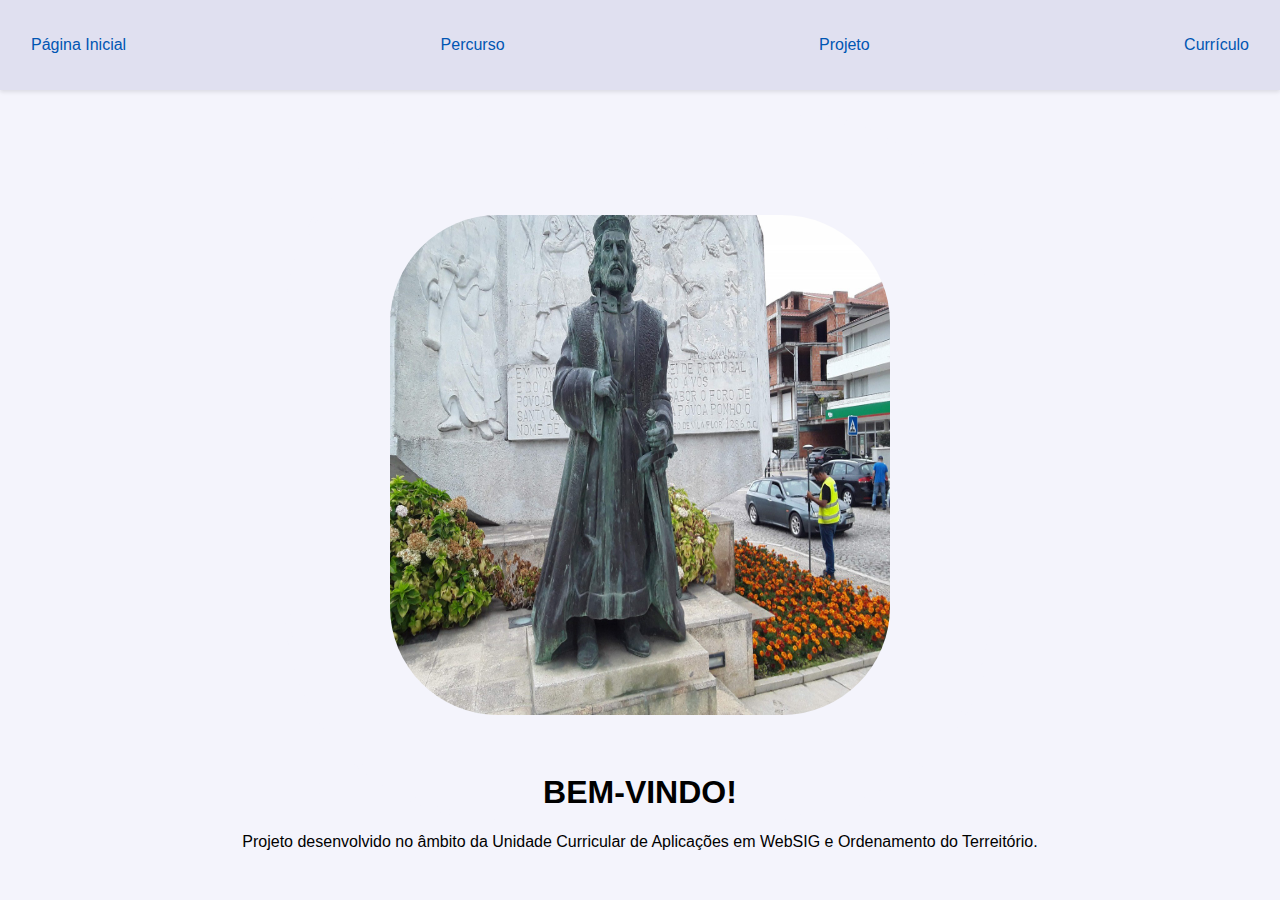
<file: index.html>
<!DOCTYPE html>
<html lang="en">
<head>
    <meta charset="UTF-8">
    <meta http-equiv="X-UA-Compatible" content="IE=edge">
    <meta name="viewport" content="width=device-width, initial-scale=1.0">
    <title>Página Inicial</title>
    <link rel="stylesheet" href="Páginainicial.css">
</head>
<body>
    <div class="indice">
        <nav class="menu1">
            <ul>
                <li><a href="index.html">Página Inicial</a></li>
                <li><a href="Percurso.html">Percurso</a></li>
                <li><a href="Projeto.html">Projeto</a></li>
                <li><a href="Currículo.html">Currículo</a></li>
                
            </ul>
        </nav>
    </div>

    <div class="center">
        <img class="foto-percurso" src="assets/Imagens/percurso.jpg" alt="Fábio Ferreira">
        </p>
    </div>

    <div class="mensagem">
        <h1>
            BEM-VINDO!
        </h1>
        <p>
            Projeto desenvolvido no âmbito da Unidade Curricular de Aplicações em WebSIG e Ordenamento do Terreitório. 
        </p>
    </div>


</body>
</html>
</file>
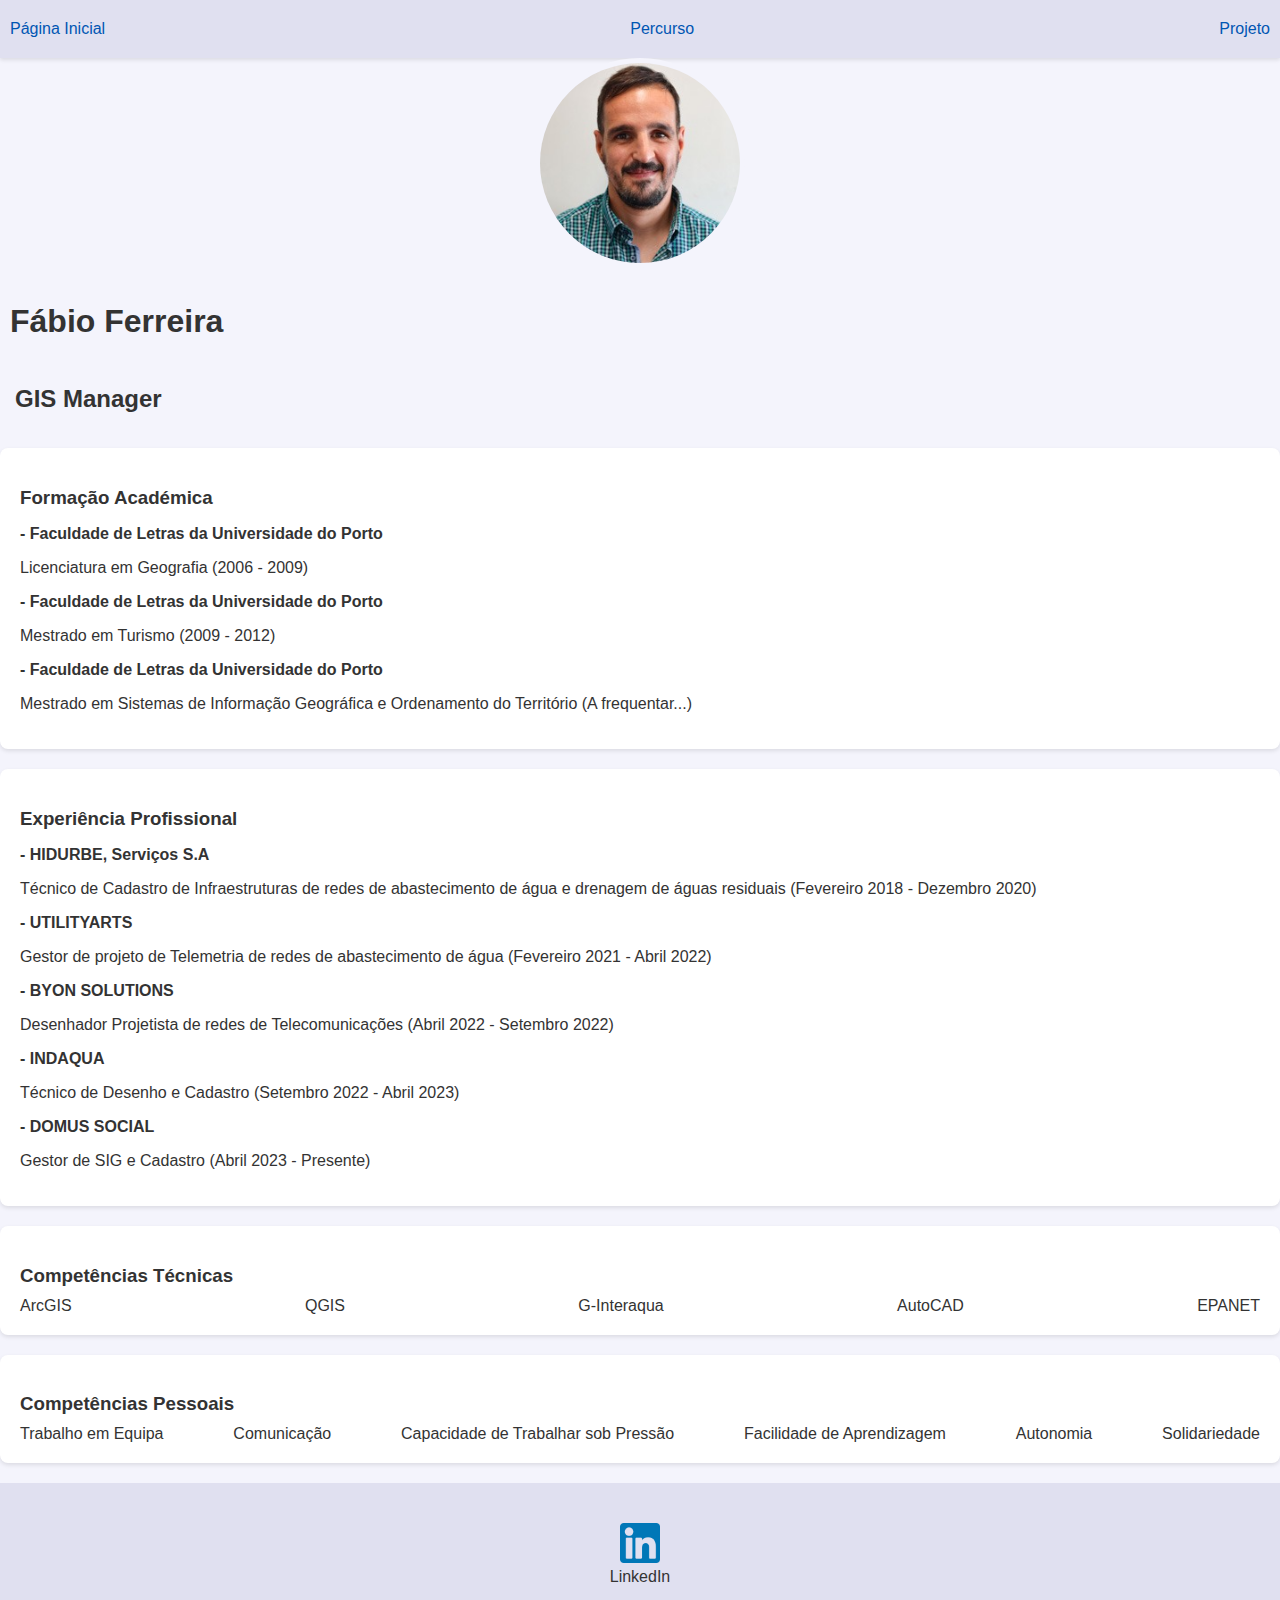
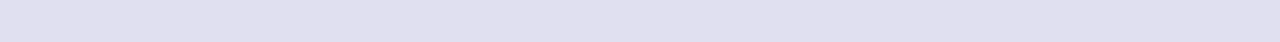
<file: Currículo.html>
<!DOCTYPE html>
<html lang="pt">
  <head>
    <meta charset="UTF-8" />
    <meta name="viewport" content="width=device-width, initial-scale=1.0" />
    <title>Currículo Fábio Ferreira</title>
    <link rel="stylesheet" href="Currículo.css" />
  </head>
  <body>
    <nav>
      <ul>
        <li><a href="index.html">Página Inicial</a></li>
        <li><a href="Percurso.html">Percurso</a></li>
        <li><a href="Projeto.html">Projeto</a></li>
      </ul>
    </nav>
    <header>
      <div class="center">
        <img
          class="foto-perfil"
          src="assets/Imagens/perfil.jpg"
          alt="Foto de perfil de Fábio Ferreira"
        />
      </div>
      <h1>Fábio Ferreira</h1>
      <h2>GIS Manager</h2>
    </header>
    <main>
      <section>
        <h3>Formação Académica</h3>
        <p><strong>- Faculdade de Letras da Universidade do Porto</strong></p>
        <p>Licenciatura em Geografia (2006 - 2009)</p>
        <p><strong>- Faculdade de Letras da Universidade do Porto</strong></p>
        <p>Mestrado em Turismo (2009 - 2012)</p>
        <p><strong>- Faculdade de Letras da Universidade do Porto</strong></p>
        <p>
          Mestrado em Sistemas de Informação Geográfica e Ordenamento do
          Território (A frequentar...)
        </p>
      </section>
      <section>
        <h3>Experiência Profissional</h3>
        <p><strong>- HIDURBE, Serviços S.A</strong></p>
        <p>
          Técnico de Cadastro de Infraestruturas de redes de abastecimento de
          água e drenagem de águas residuais (Fevereiro 2018 - Dezembro 2020)
        </p>
        <p><strong>- UTILITYARTS</strong></p>
        <p>
          Gestor de projeto de Telemetria de redes de abastecimento de água
          (Fevereiro 2021 - Abril 2022)
        </p>
        <p><strong>- BYON SOLUTIONS</strong></p>
        <p>
          Desenhador Projetista de redes de Telecomunicações (Abril 2022 -
          Setembro 2022)
        </p>
        <p><strong>- INDAQUA</strong></p>
        <p>Técnico de Desenho e Cadastro (Setembro 2022 - Abril 2023)</p>
        <p><strong>- DOMUS SOCIAL</strong></p>
        <p>Gestor de SIG e Cadastro (Abril 2023 - Presente)</p>
      </section>
      <section>
        <h3>Competências Técnicas</h3>
        <ul>
          <li>ArcGIS</li>
          <li>QGIS</li>
          <li>G-Interaqua</li>
          <li>AutoCAD</li>
          <li>EPANET</li>
        </ul>
      </section>
      <section>
        <h3>Competências Pessoais</h3>
        <ul>
          <li>Trabalho em Equipa</li>
          <li>Comunicação</li>
          <li>Capacidade de Trabalhar sob Pressão</li>
          <li>Facilidade de Aprendizagem</li>
          <li>Autonomia</li>
          <li>Solidariedade</li>
        </ul>
      </section>
    </main>
    <footer>
      <a href="https://linkedin.com/in/Fábio-Ferreira/">
        <img src="./assets/Imagens/linkedin.png" alt="LinkedIn" />
        <p>LinkedIn</p>
      </a>
    </footer>
  </body>
</html>
</file>
<file: Páginainicial.css>
body {
    background-color: #f4f4fc;
    font-family: Arial, Helvetica, sans-serif;
    color: #333;
    margin: 0;
    padding: 0;
}

.center {
    text-align: center;
}

ul {
    display: flex;
    justify-content: space-between;
    list-style-type: none;
    align-items: center;
    padding: 16px;
    margin: 0;
}

li {
    text-align: center;
    display: flex;
    justify-content: space-between;
    list-style-type: none;
    align-items: center;
}

a {
    color: #0056b3;
    text-decoration: none;
    transition: color 0.3s ease;
}

a:hover {
    color: #003f8c;
    text-decoration: underline;
}

.foto-percurso {
    border-radius: 30%;
    width: 500px;
    height: 500px;
    border: 5px solid #f4f4fc; 
    margin: 20px 0;
    padding: 100px;
}

nav {
    background-color: #e0e0f0;
    padding: 10px 0;
    box-shadow: 0 2px 4px rgba(0, 0, 0, 0.1);
}

ul li a {
    padding: 10px 15px;
    border-radius: 5px;
    transition: background-color 0.3s ease;
}

ul li a:hover {
    background-color: #d0d0e0;
}

section {
    margin: 20px 0;
    padding: 20px;
    background-color: #ffffff;
    border-radius: 8px;
    box-shadow: 0 2px 4px rgba(0, 0, 0, 0.1);
}

h3 {
    margin-bottom: 10px;
    color: #333;
}

@media (max-width: 768px)
    ul {
        flex-direction: column;
        gap: 10px;
    }

    li {
        justify-content: center;
    }

    footer {
        flex-direction: column;
        align-items: center;
    }

    .foto-perfil {
        width: 100px;
        height: 100px;
    }

    .mensagem{
        text-align: center;
        color: black;
        font-size: 16px;
        font-family: Arial, Helvetica, sans-serif;
        margin: 0;
        position: absolute;
        top: 90%;
        left: 50%;
        margin-right: -50%;
        transform: translate(-50%, -50%)
    }
</file>
<file: Currículo.css>
body {
    background-color: #f4f4fc;
    font-family: Arial, Helvetica, sans-serif;
    color: #333;
    margin: 0;
    padding: 0;
}

.center {
    text-align: center;
}

ul {
    display: flex;
    justify-content: space-between;
    list-style-type: none;
    align-items: center;
    padding: 0;
    margin: 0;
}

li {
    text-align: center;
    display: flex;
    justify-content: space-between;
    list-style-type: none;
    align-items: center;
}

a {
    color: #0056b3;
    text-decoration: none;
    transition: color 0.3s ease;
}

a:hover {
    color: #003f8c;
    text-decoration: underline;
}

nav {
    background-color: #e0e0f0;
    padding: 10px 0;
    box-shadow: 0 2px 4px rgba(0, 0, 0, 0.1);
}

ul li a {
    padding: 10px;
    border-radius: 5px;
    transition: background-color 0.3s ease;
}

ul li a:hover {
    background-color: #d0d0e0;
}

section {
    margin: 20px 0;
    padding: 20px;
    background-color: #ffffff;
    border-radius: 8px;
    box-shadow: 0 2px 4px rgba(0, 0, 0, 0.1);
}

h1 {
    margin-bottom: 10px;
    color: #333;
    padding: 10px;
}

h2 {
    margin-bottom: 10px;
    color: #333;
    padding: 15px;
}

h3 {
    margin-bottom: 10px;
    color: #333;
}

footer {
    background-color: #e0e0f0;
    padding: 20px;
    text-align: center;
    display: flex;
    justify-content: center;
    flex-wrap: wrap;
}

footer a {
    margin: 20px;
    display: inline-flex;
    flex-direction: column;
    align-items: center;
    color: #333;
    transition: color 0.3s ease;
}

footer a:hover {
    color: #007BFF;
}

footer img {
    width: 40px;
    height: 40px;
    text-align: center;
}

footer p {
    margin-top: 5px;
}


@media (max-width: 768px)
    ul {
        flex-direction: column;
        gap: 10px;
    }

    li {
        justify-content: center;
    }

    footer {
        flex-direction: column;
        align-items: center;
    }

    .foto-perfil {
        width: 10px;
        height: 10x;
        border-radius: 100%;
        width: 200px;
        height: 200px;
        border: 5px solid #f4f4fc;
    }
</file>
